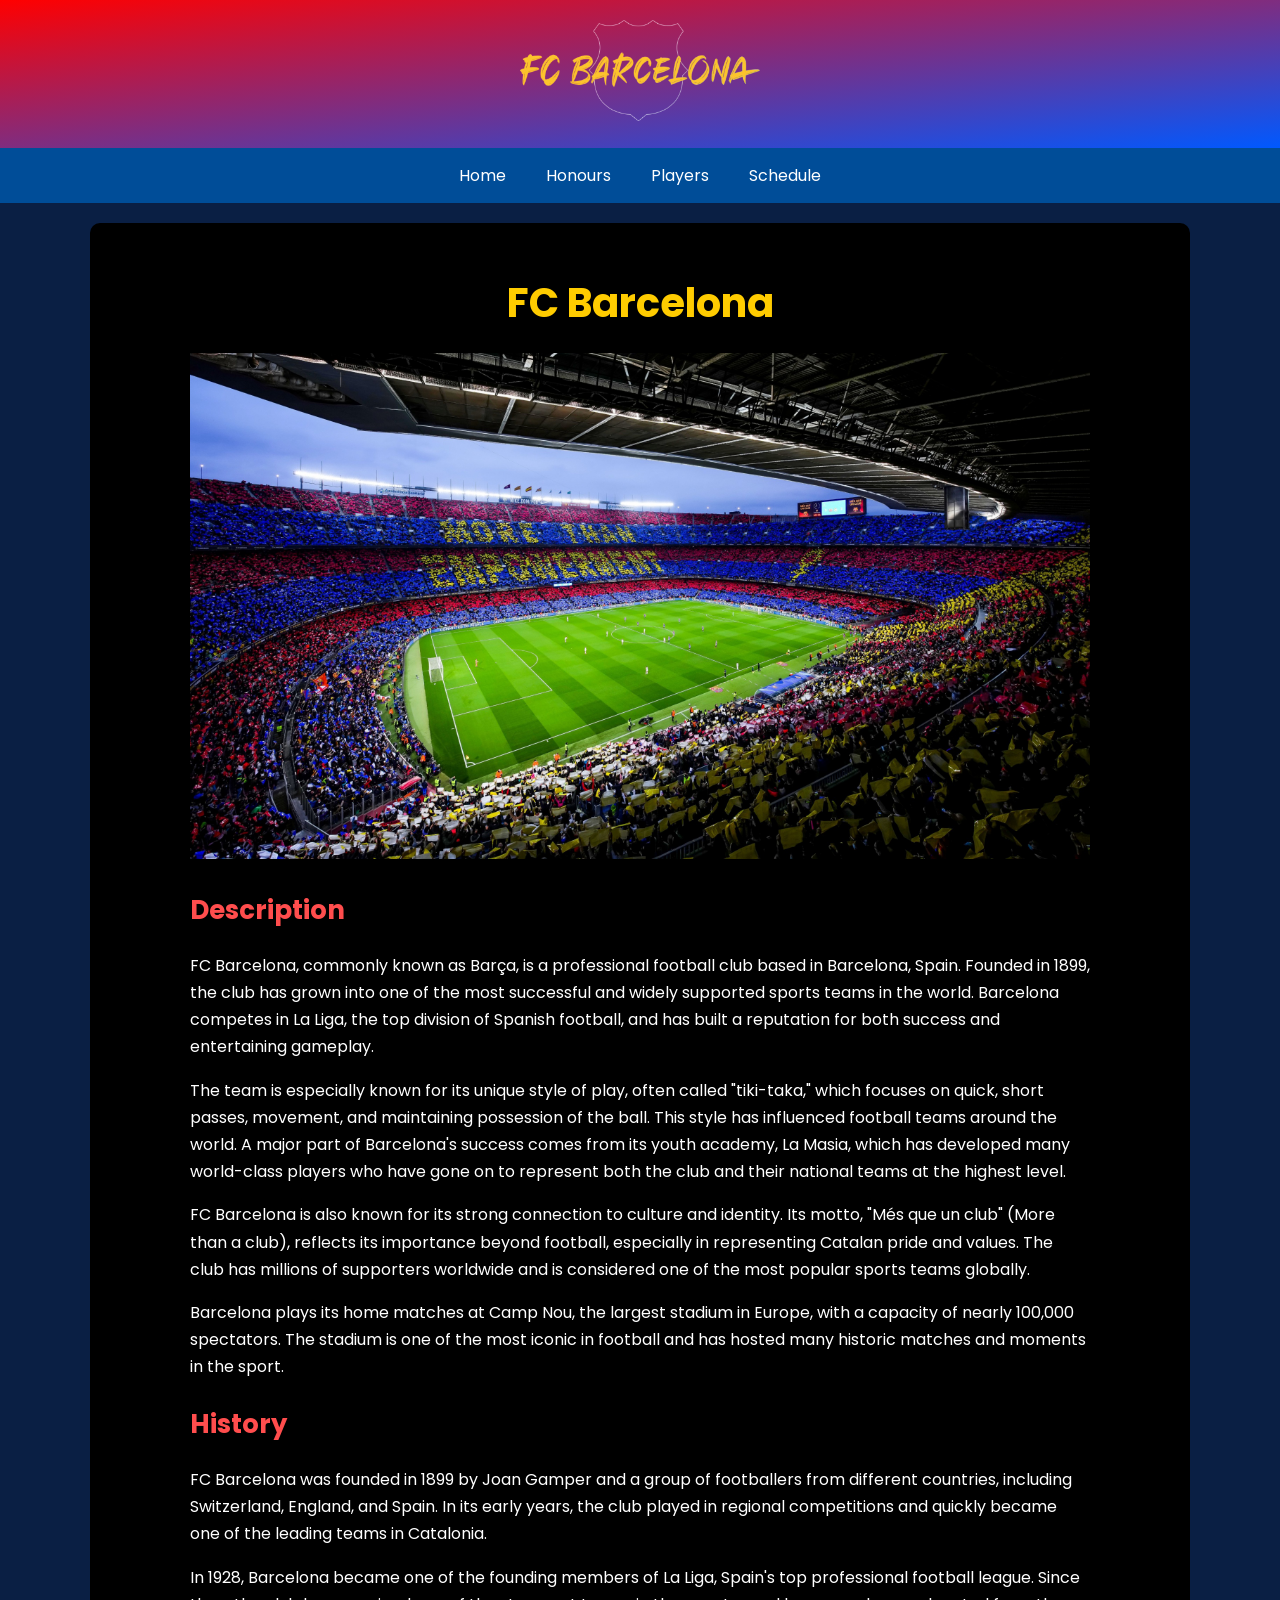
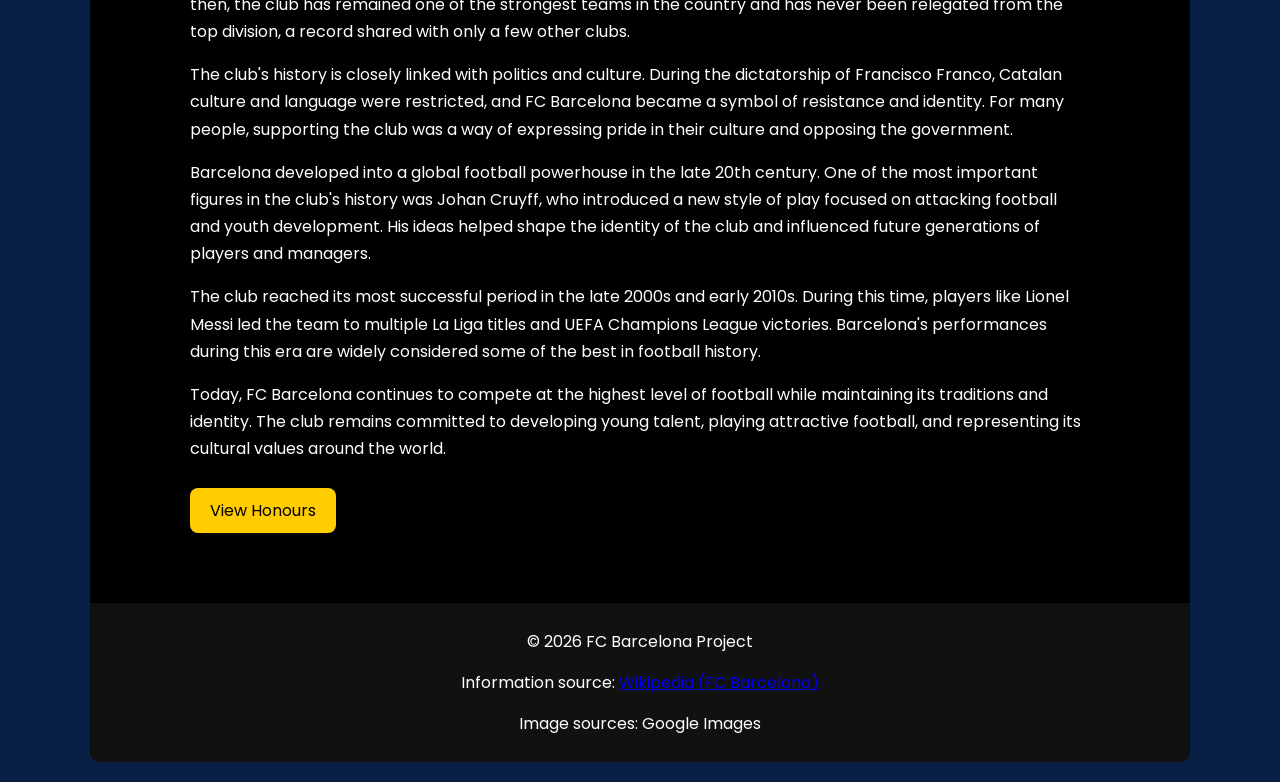
<file: index.html>
<!DOCTYPE html>
<html lang="en">

<head>
    <meta charset="UTF-8">
    <title>FC Barcelona</title>
    <link rel="stylesheet" href="style.css">

    <link href="https://fonts.googleapis.com/css2?family=Poppins&display=swap" rel="stylesheet">
    <meta name="viewport" content="width=device-width, initial-scale=1.0">
</head>

<body>


    <header>
        <img src="images/FCBarcelona00.png" alt="Barcelona" class="logo">
    </header>

    <div class="container">
        <input type="checkbox" id="menu" class="menu-toggler">
        <label for="menu" class="menu-toggler-label">☰ Menu</label>

        <ul class="stagger-menu">
            <li style="--i: 0"><a href="index.html">Home</a></li>
            <li style="--i: 1"><a href="honours.html">Honours</a></li>
            <li style="--i: 2"><a href="players.html">Players</a></li>
            <li style="--i: 3"><a href="schedule.html">Schedule</a></li>
        </ul>
    </div>

    <nav>
        <a href="index.html">Home</a>
        <a href="honours.html">Honours</a>
        <a href="players.html">Players</a>
        <a href="schedule.html">Schedule</a>
    </nav>

    <div class="wrapper">

        <section class="content-section">
            <h1>FC Barcelona</h1>

            <img src="images/campnou.jpg" alt="campnou" width="100%">
            <h2>Description</h2>
            <p>
                FC Barcelona, commonly known as Barça, is a professional football club based in Barcelona, Spain.
                Founded in 1899, the club has grown into one of the most successful and widely supported sports teams in
                the world.
                Barcelona competes in La Liga, the top division of Spanish football, and has built a reputation for both
                success and entertaining gameplay.
            </p>

            <p>
                The team is especially known for its unique style of play, often called "tiki-taka," which focuses on
                quick, short passes,
                movement, and maintaining possession of the ball. This style has influenced football teams around the
                world.
                A major part of Barcelona's success comes from its youth academy, La Masia, which has developed many
                world-class players
                who have gone on to represent both the club and their national teams at the highest level.
            </p>

            <p>
                FC Barcelona is also known for its strong connection to culture and identity. Its motto, "Més que un
                club"
                (More than a club), reflects its importance beyond football, especially in representing Catalan pride
                and values.
                The club has millions of supporters worldwide and is considered one of the most popular sports teams
                globally.
            </p>

            <p>
                Barcelona plays its home matches at Camp Nou, the largest stadium in Europe, with a capacity of nearly
                100,000 spectators.
                The stadium is one of the most iconic in football and has hosted many historic matches and moments in
                the sport.
            </p>

            <h2>History</h2>
            <p>
                FC Barcelona was founded in 1899 by Joan Gamper and a group of footballers from different countries,
                including Switzerland, England, and Spain.
                In its early years, the club played in regional competitions and quickly became one of the leading teams
                in Catalonia.
            </p>

            <p>
                In 1928, Barcelona became one of the founding members of La Liga, Spain's top professional football
                league.
                Since then, the club has remained one of the strongest teams in the country and has never been relegated
                from the top division,
                a record shared with only a few other clubs.
            </p>

            <p>
                The club's history is closely linked with politics and culture. During the dictatorship of Francisco
                Franco,
                Catalan culture and language were restricted, and FC Barcelona became a symbol of resistance and
                identity.
                For many people, supporting the club was a way of expressing pride in their culture and opposing the
                government.
            </p>

            <p>
                Barcelona developed into a global football powerhouse in the late 20th century. One of the most
                important figures in the club's history
                was Johan Cruyff, who introduced a new style of play focused on attacking football and youth
                development.
                His ideas helped shape the identity of the club and influenced future generations of players and
                managers.
            </p>

            <p>
                The club reached its most successful period in the late 2000s and early 2010s. During this time, players
                like Lionel Messi led the team
                to multiple La Liga titles and UEFA Champions League victories. Barcelona's performances during this era
                are widely considered
                some of the best in football history.
            </p>

            <p>
                Today, FC Barcelona continues to compete at the highest level of football while maintaining its
                traditions and identity.
                The club remains committed to developing young talent, playing attractive football, and representing its
                cultural values around the world.
            </p>

            <a href="honours.html" class="btn">View Honours</a>

        </section>

        <footer>
            <p>© 2026 FC Barcelona Project </p>
            <p>Information source: <a href="https://en.wikipedia.org/wiki/History_of_FC_Barcelona">Wikipedia (FC Barcelona)</a></p>
            <p>Image sources: Google Images</p>
        </footer>

    </div>
</body>

</html>
</file>
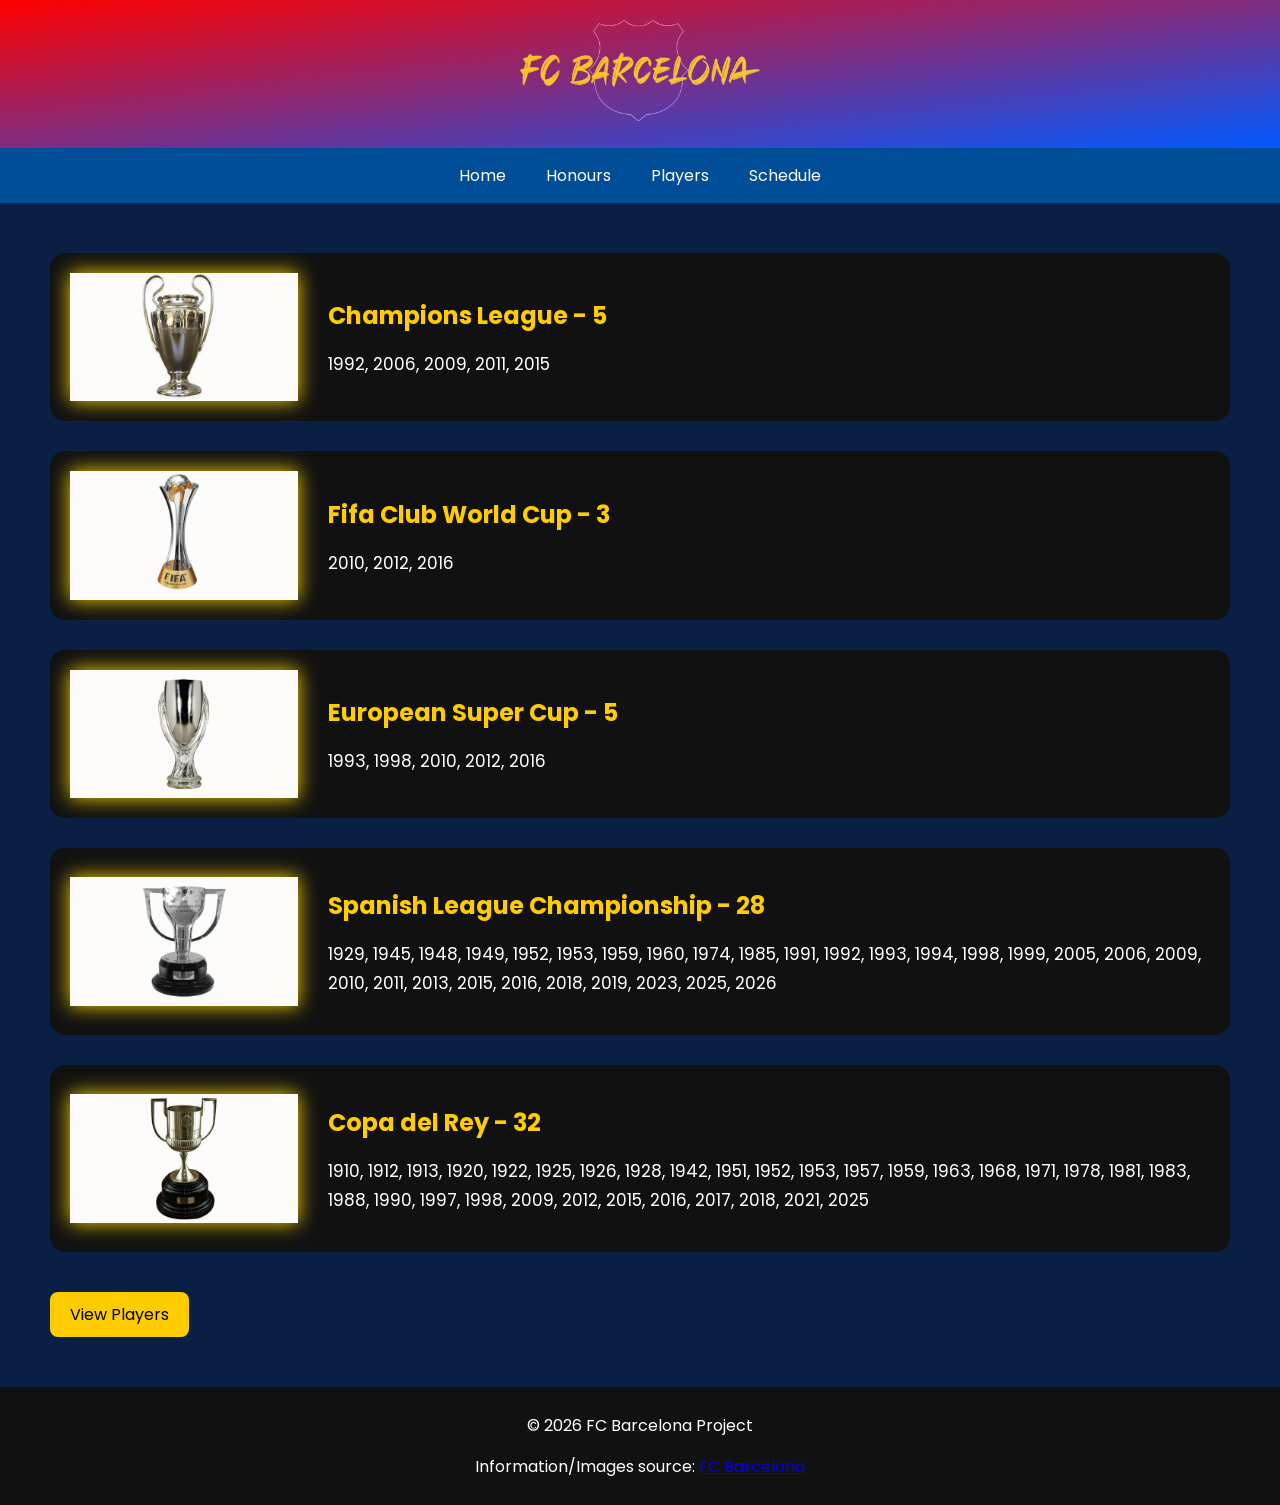
<file: honours.html>
<!DOCTYPE html>
<html lang="en">

<head>
    <meta charset="UTF-8">
    <title>FC Barcelona</title>
    <link rel="stylesheet" href="style.css">

    <link href="https://fonts.googleapis.com/css2?family=Poppins&display=swap" rel="stylesheet">
    <meta name="viewport" content="width=device-width, initial-scale=1.0">
</head>

<body>

    <header>
        <img src="images/FCBarcelona00.png" alt="Barcelona" class="logo">
    </header>

    <div class="container">
        <input type="checkbox" id="menu" class="menu-toggler">
        <label for="menu" class="menu-toggler-label">☰ Menu</label>

        <ul class="stagger-menu">
            <li style="--i: 0"><a href="index.html">Home</a></li>
            <li style="--i: 1"><a href="honours.html">Honours</a></li>
            <li style="--i: 2"><a href="players.html">Players</a></li>
            <li style="--i: 3"><a href="schedule.html">Schedule</a></li>
        </ul>
    </div>

    <nav>
        <a href="index.html">Home</a>
        <a href="honours.html">Honours</a>
        <a href="players.html">Players</a>
        <a href="schedule.html">Schedule</a>
    </nav>

    <main>
        <div class="trophy-section">

            <div class="trophy-card">
                <img src="images/Champions-League.webp" alt="Champions League Trophy">

                <div class="trophy-info">
                    <h2>Champions League - 5</h2>
                    <p>
                        1992, 2006, 2009, 2011, 2015
                    </p>
                </div>
            </div>

            <div class="trophy-card">
                <img src="images/Fifa-Club-World-Cup.webp" alt="Club World Cup">

                <div class="trophy-info">
                    <h2>Fifa Club World Cup - 3</h2>
                    <p>
                        2010, 2012, 2016
                    </p>
                </div>
            </div>

            <div class="trophy-card">
                <img src="images/European-Super-Cup.webp" alt="Super Cup">

                <div class="trophy-info">
                    <h2>European Super Cup - 5</h2>
                    <p>
                        1993, 1998, 2010, 2012, 2016
                    </p>
                </div>
            </div>

            <div class="trophy-card">
                <img src="images/la-liga.webp" alt="La Liga Trophy">

                <div class="trophy-info">
                    <h2>Spanish League Championship - 28</h2>
                    <p>
                        1929, 1945, 1948, 1949, 1952, 1953,
                        1959, 1960, 1974, 1985, 1991, 1992,
                        1993, 1994, 1998, 1999, 2005, 2006,
                        2009, 2010, 2011, 2013, 2015, 2016,
                        2018, 2019, 2023, 2025, 2026
                    </p>
                </div>
            </div>

            <div class="trophy-card">
                <img src="images/Spanish-Cup.webp" alt="Copa del Rey Trophy">

                <div class="trophy-info">
                    <h2>Copa del Rey - 32</h2>
                    <p>
                        1910, 1912, 1913, 1920, 1922, 1925,
                        1926, 1928, 1942, 1951, 1952, 1953,
                        1957, 1959, 1963, 1968, 1971, 1978,
                        1981, 1983, 1988, 1990, 1997, 1998,
                        2009, 2012, 2015, 2016, 2017, 2018,
                        2021, 2025
                    </p>
                </div>
            </div>

            <a href="players.html" class="btn">View Players</a>

        </div>
    </main>

    <footer>
        <p>© 2026 FC Barcelona Project</p>
        <p>Information/Images source: <a href="https://www.fcbarcelona.com/en/football/first-team/honours">FC Barcelona</a></p>
    </footer>

</body>

</html>
</file>
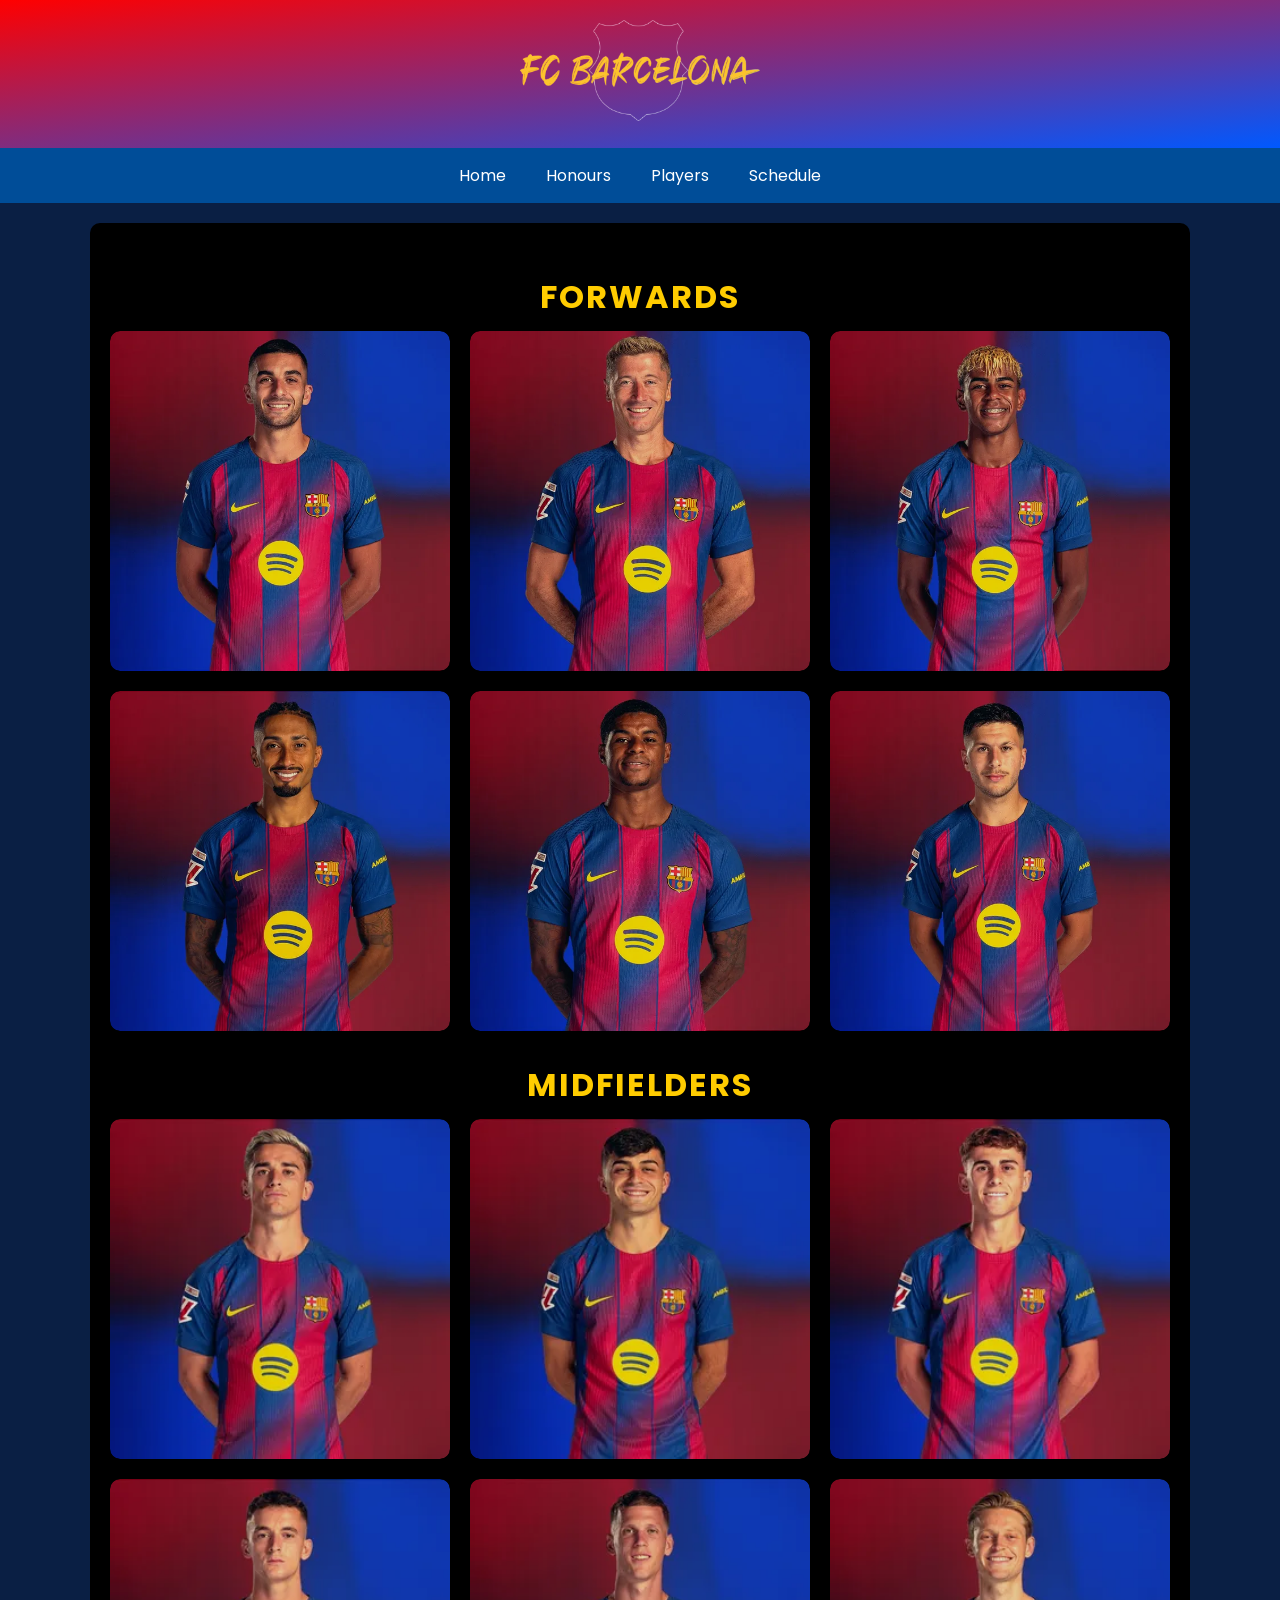
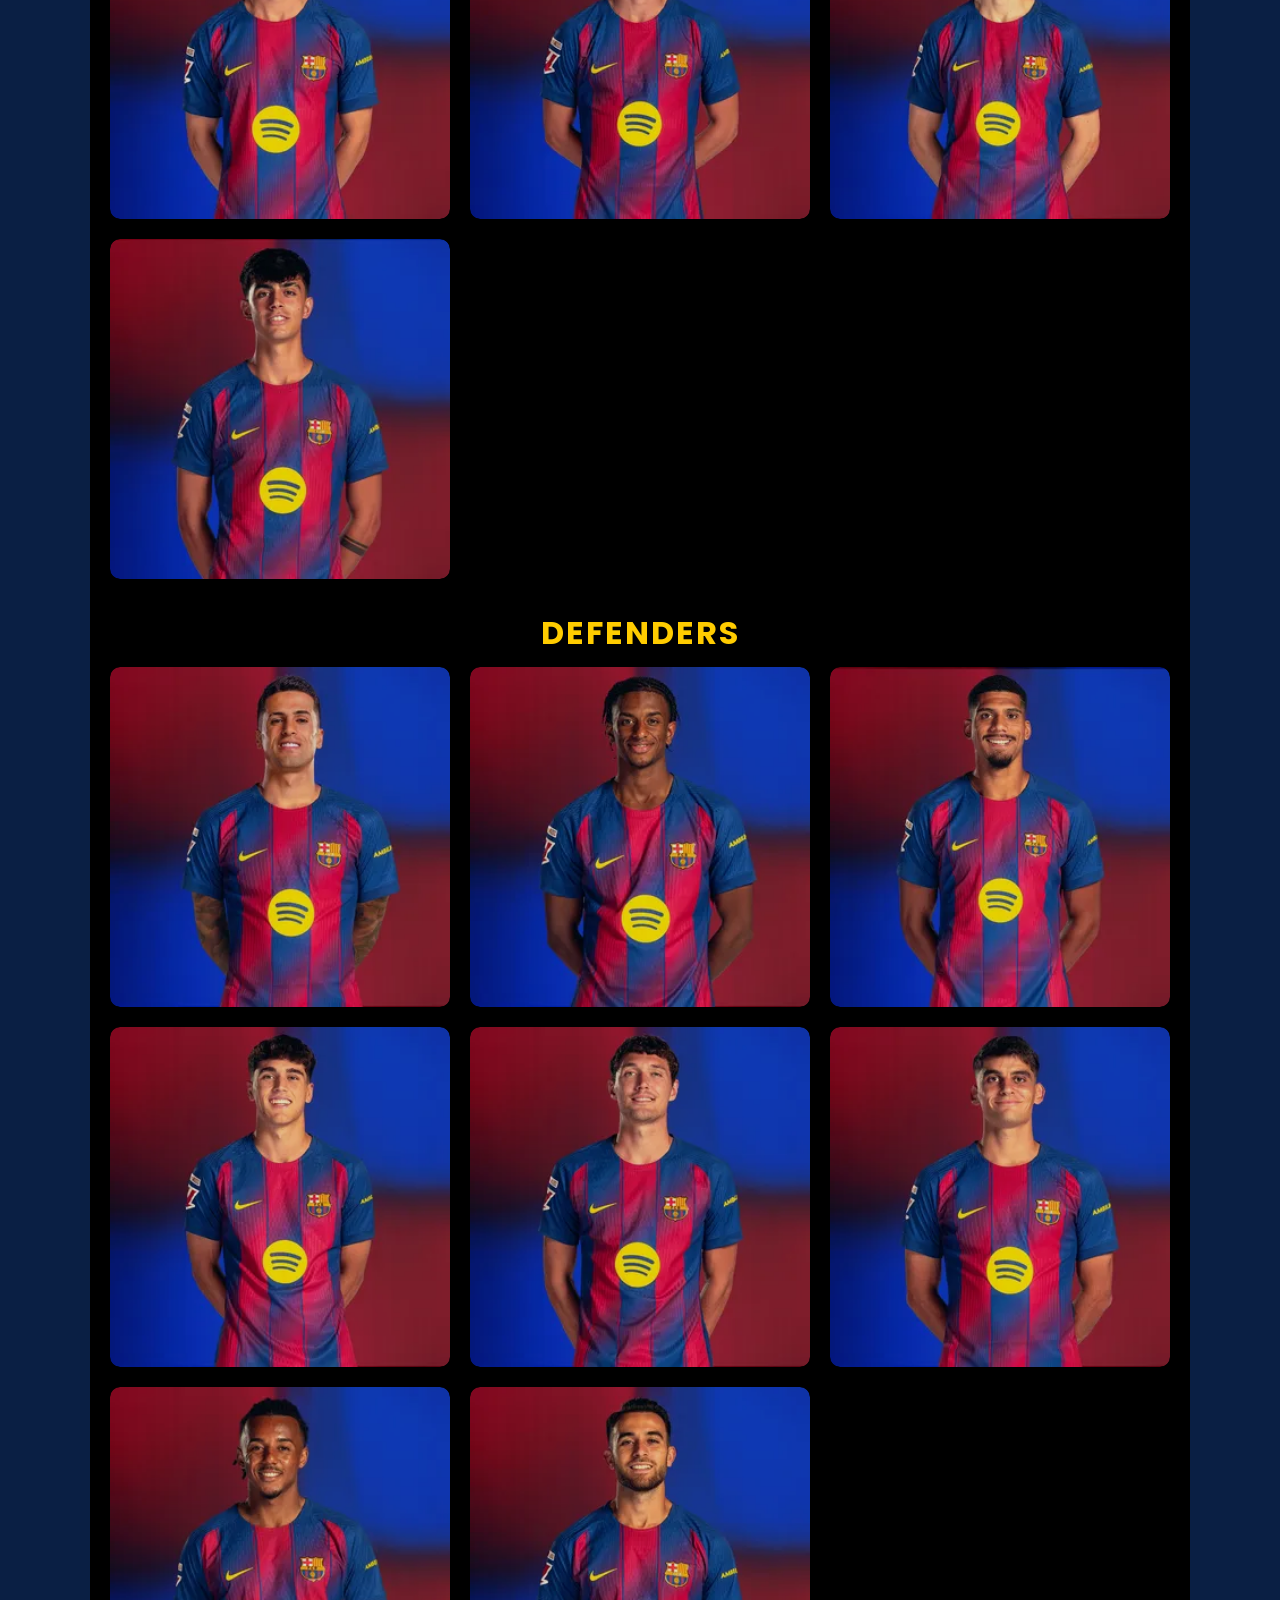
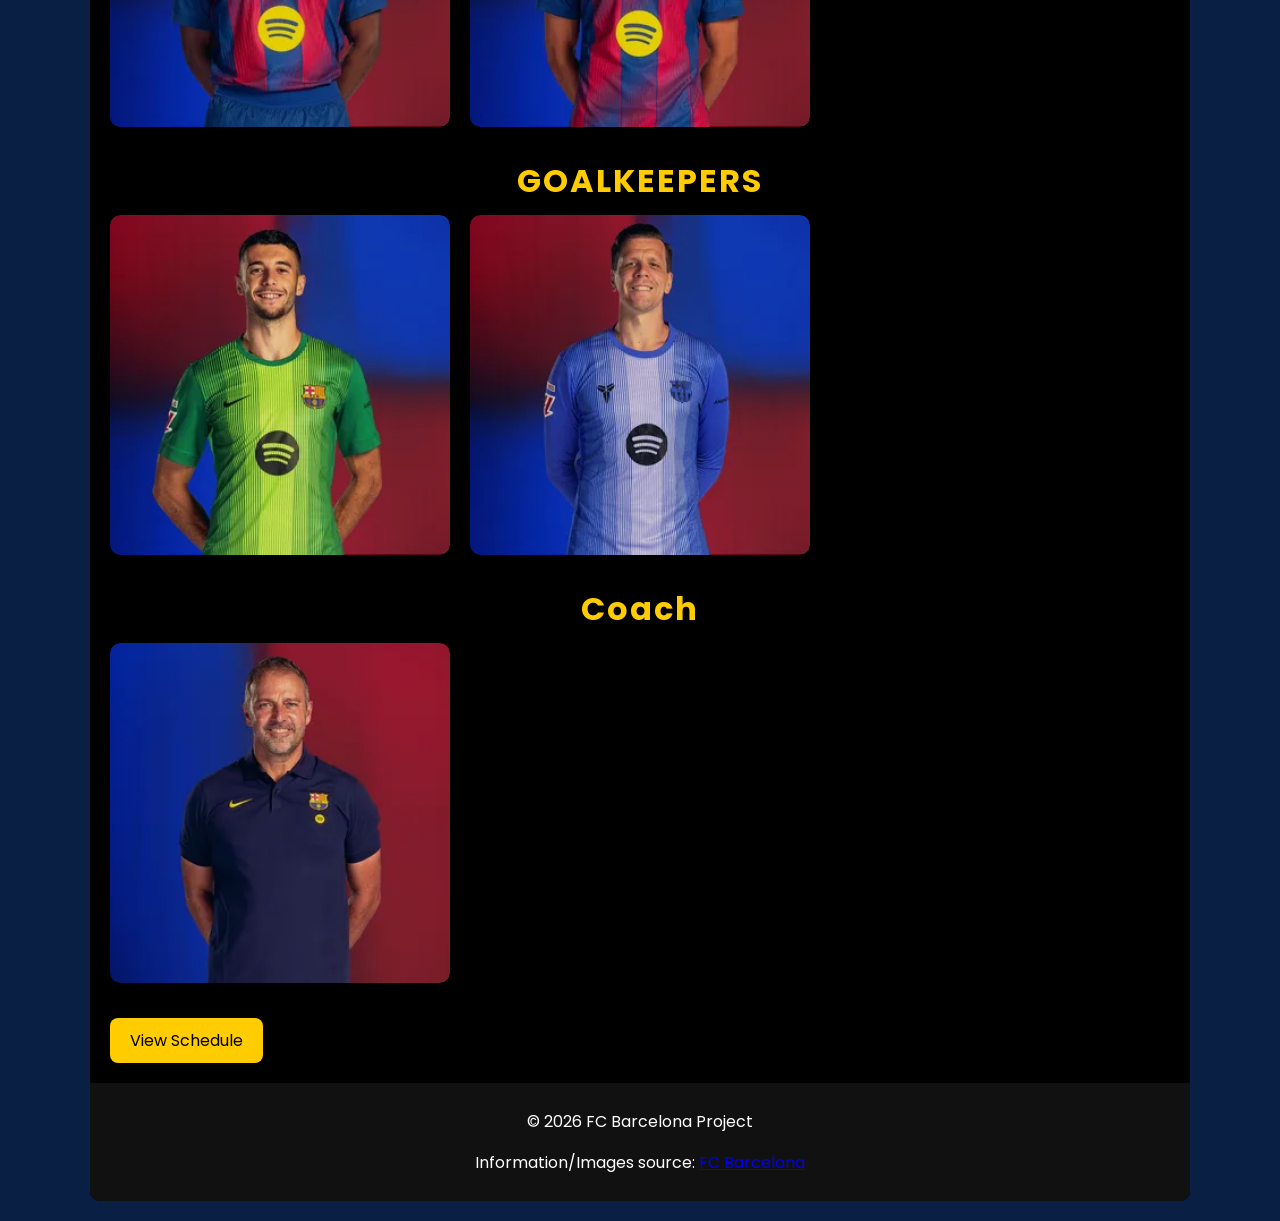
<file: players.html>
<!DOCTYPE html>
<html lang="en">

<head>
    <meta charset="UTF-8">
    <title>FC Barcelona</title>
    <link rel="stylesheet" href="style.css">

    <link href="https://fonts.googleapis.com/css2?family=Poppins&display=swap" rel="stylesheet">
    <meta name="viewport" content="width=device-width, initial-scale=1.0">
</head>

<body>

    <header>
        <img src="images/FCBarcelona00.png" alt="Barcelona" class="logo">
    </header>

    <div class="container">
        <input type="checkbox" id="menu" class="menu-toggler">
        <label for="menu" class="menu-toggler-label">☰ Menu</label>

        <ul class="stagger-menu">
            <li style="--i: 0"><a href="index.html">Home</a></li>
            <li style="--i: 1"><a href="honours.html">Honours</a></li>
            <li style="--i: 2"><a href="players.html">Players</a></li>
            <li style="--i: 3"><a href="schedule.html">Schedule</a></li>
        </ul>
    </div>

    <nav>
        <a href="index.html">Home</a>
        <a href="honours.html">Honours</a>
        <a href="players.html">Players</a>
        <a href="schedule.html">Schedule</a>
    </nav>

    <div class="wrapper">
        <main>
            <h1 class="section-title">FORWARDS</h1>

            <div class="players">

                <div class="card">
                    <img src="images/07-Ferran_Torres.webp" alt="Torres">
                    <div class="overlay">
                        <h3>Ferran Torres</h3>
                        <p>Appearances: 202</p>
                        <p>Goals: 63</p>
                        <p>Assists: 21</p>
                    </div>
                </div>

                <div class="card">
                    <img src="images/09-Lewandowski.webp" alt="Lewandowski">
                    <div class="overlay">
                        <h3>Robert Lewandowski</h3>
                        <p>Appearances: 187</p>
                        <p>Goals: 118</p>
                        <p>Assists: 21</p>
                    </div>
                </div>

                <div class="card">
                    <img src="images/10-Lamine.webp" alt="Yamal">
                    <div class="overlay">
                        <h3>Lamine Yamal</h3>
                        <p>Appearances: 150</p>
                        <p>Goals: 47</p>
                        <p>Assists: 45</p>
                    </div>
                </div>

                <div class="card">
                    <img src="images/11-Raphinha.webp" alt="Raphinha">
                    <div class="overlay">
                        <h3>Raphinha</h3>
                        <p>Appearances: 175</p>
                        <p>Goals: 73</p>
                        <p>Assists: 52</p>
                    </div>
                </div>

                <div class="card">
                    <img src="images/14-Rashford.webp" alt="Rashford">
                    <div class="overlay">
                        <h3>Marcus Rashford</h3>
                        <p>Appearances: 43</p>
                        <p>Goals: 12</p>
                        <p>Assists: 10</p>
                    </div>
                </div>


                <div class="card">
                    <img src="images/28-Bardghji.webp" alt="Yamal">
                    <div class="overlay">
                        <h3>Roony Bardghji</h3>
                        <p>Appearances: 23</p>
                        <p>Goals: 2</p>
                        <p>Assists: 4</p>
                    </div>
                </div>
            </div>

            <h1 class="section-title">MIDFIELDERS</h1>

            <div class="players">

                <div class="card">
                    <img src="images/06-Gavi.webp" alt="Gavi">
                    <div class="overlay">
                        <h3>Gavi</h3>
                        <p>Appearances: 161</p>
                        <p>Goals: 10</p>
                        <p>Assists: 14</p>
                    </div>
                </div>

                <div class="card">
                    <img src="images/08-Pedri.webp" alt="Pedri">
                    <div class="overlay">
                        <h3>Pedri</h3>
                        <p>Appearances: 240</p>
                        <p>Goals: 28</p>
                        <p>Assists: 31</p>
                    </div>
                </div>

                <div class="card">
                    <img src="images/16-Fermin.webp" alt="Fermin">
                    <div class="overlay">
                        <h3>Fermin Lopez</h3>
                        <p>Appearances: 131</p>
                        <p>Goals: 31</p>
                        <p>Assists: 25</p>
                    </div>
                </div>

                <div class="card">
                    <img src="images/17-Casado.webp" alt="Casado">
                    <div class="overlay">
                        <h3>Marc Casado</h3>
                        <p>Appearances: 71</p>
                        <p>Goals: 1</p>
                        <p>Assists: 7</p>
                    </div>
                </div>

                <div class="card">
                    <img src="images/20-Olmo.webp" alt="Olmo">
                    <div class="overlay">
                        <h3>Dani Olmo</h3>
                        <p>Appearances: 82</p>
                        <p>Goals: 20</p>
                        <p>Assists: 14</p>
                    </div>
                </div>

                <div class="card">
                    <img src="images/21-De_Jong.webp" alt="De jong">
                    <div class="overlay">
                        <h3>Frenkie De jong</h3>
                        <p>Appearances: 292</p>
                        <p>Goals: 20</p>
                        <p>Assists: 29</p>
                    </div>
                </div>

                <div class="card">
                    <img src="images/22-Bernal.webp" alt="Bernal">
                    <div class="overlay">
                        <h3>Marc Bernal</h3>
                        <p>Appearances: 31</p>
                        <p>Goals: 5</p>
                        <p>Assists: 1</p>
                    </div>
                </div>

            </div>

            <h1 class="section-title">DEFENDERS</h1>

            <div class="players">

                <div class="card">
                    <img src="images/00-Cancelo.webp" alt="Cancelo">
                    <div class="overlay">
                        <h3>Joao Cancelo</h3>
                        <p>Appearances: 59</p>
                        <p>Goals: 5</p>
                        <p>Assists: 8</p>
                    </div>
                </div>

                <div class="card">
                    <img src="images/03-Balde.webp" alt="Balde">
                    <div class="overlay">
                        <h3>Alejandro Balde</h3>
                        <p>Appearances: 163</p>
                        <p>Goals: 3</p>
                        <p>Assists: 18</p>
                    </div>
                </div>

                <div class="card">
                    <img src="images/04-Araujo.webp" alt="Araujo">
                    <div class="overlay">
                        <h3>Ronald Araujo</h3>
                        <p>Appearances: 209</p>
                        <p>Goals: 14</p>
                        <p>Assists: 7</p>
                    </div>
                </div>

                <div class="card">
                    <img src="images/02-Cubarsi.webp" alt="Cubarsi">
                    <div class="overlay">
                        <h3>Pau Cubarsi</h3>
                        <p>Appearances: 124</p>
                        <p>Goals: 2</p>
                        <p>Assists: 5</p>
                    </div>
                </div>

                <div class="card">
                    <img src="images/15-Christensen.webp" alt="Christensen">
                    <div class="overlay">
                        <h3>Andreas Christensen</h3>
                        <p>Appearances: 97</p>
                        <p>Goals: 5</p>
                        <p>Assists: 3</p>
                    </div>
                </div>

                <div class="card">
                    <img src="images/18-Martin.webp" alt="Martin">
                    <div class="overlay">
                        <h3>Gerard Martin</h3>
                        <p>Appearances: 88</p>
                        <p>Goals: 1</p>
                        <p>Assists: 7</p>
                    </div>
                </div>

                <div class="card">
                    <img src="images/23-Kounde.webp" alt="Kounde">
                    <div class="overlay">
                        <h3>Jules Kounde</h3>
                        <p>Appearances: 185</p>
                        <p>Goals: 10</p>
                        <p>Assists: 22</p>
                    </div>
                </div>

                <div class="card">
                    <img src="images/24-Eric_Garcia.webp" alt="Garcia">
                    <div class="overlay">
                        <h3>Eric Garcia</h3>
                        <p>Appearances: 160</p>
                        <p>Goals: 7</p>
                        <p>Assists: 7</p>
                    </div>
                </div>

            </div>

            <h1 class="section-title">GOALKEEPERS</h1>

            <div class="players">

                <div class="card">
                    <img src="images/01-Joan_Garcia.webp" alt="Garcia">
                    <div class="overlay">
                        <h3>Joan Garcia</h3>
                        <p>Appearances: 42</p>
                        <p>Clean Sheets: 17</p>
                        <p>Saves: 109</p>
                    </div>
                </div>

                <div class="card">
                    <img src="images/25-Szczesny.webp" alt="Szczesny">
                    <div class="overlay">
                        <h3>Wojciech Szczęsny</h3>
                        <p>Appearances: 40</p>
                        <p>Clean Sheets: 13</p>
                        <p>Saves: 89</p>
                    </div>
                </div>
            </div>

                <h1 class="section-title">Coach</h1>

            <div class="players">

                <div class="card">
                    <img src="images/00-Hansi_Flick.webp" alt="Flick">
                    <div class="overlay">
                        <h3>Hansi Flick</h3>
                        <p>Appearances: 67</p>
                        <p>Wins: 50</p>
                        <p>Draw: 8</p>
                        <p>Lose: 9</p>
                    </div>
                </div>

            </div>
            <br>

            <a href="schedule.html" class="btn">View Schedule</a>

        </main>

        <footer>
            <p>© 2026 FC Barcelona Project</p>
            <p>Information/Images source: <a href="https://www.fcbarcelona.com/en/football/first-team/players">FC Barcelona</a></p>
        </footer>

    </div>
</body>

</html>
</file>
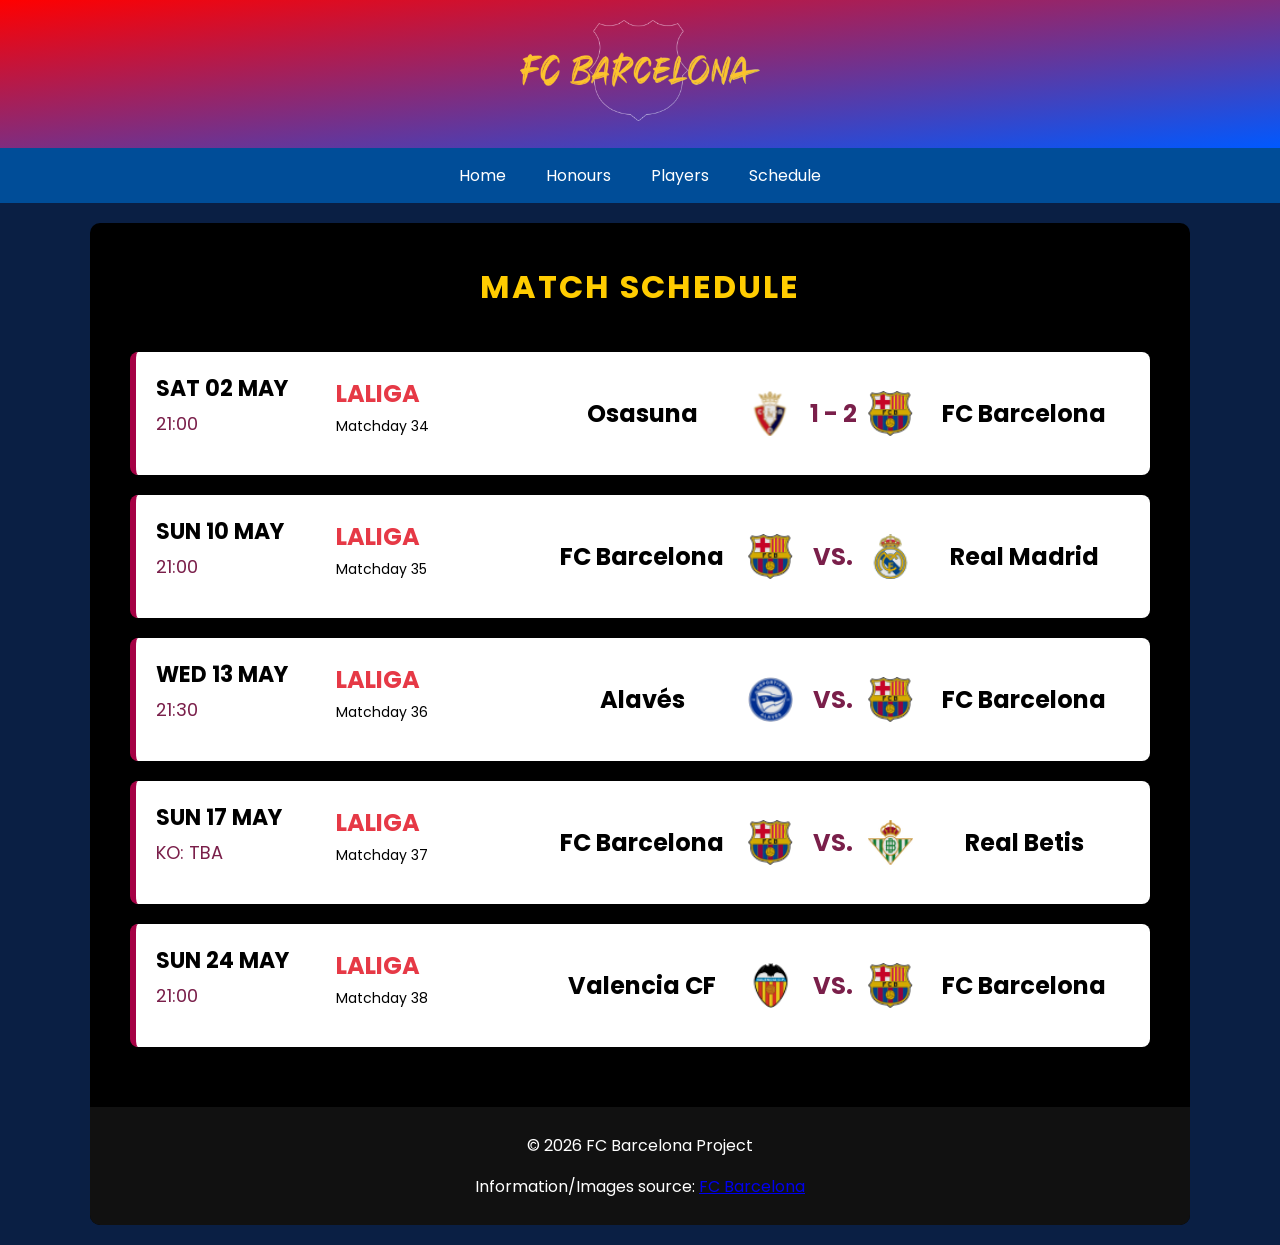
<file: schedule.html>
<!DOCTYPE html>
<html lang="en">

<head>
    <meta charset="UTF-8">
    <title>FC Barcelona</title>
    <link rel="stylesheet" href="style.css">

    <link href="https://fonts.googleapis.com/css2?family=Poppins&display=swap" rel="stylesheet">
    <meta name="viewport" content="width=device-width, initial-scale=1.0">
</head>

<body>


    <header>
        <img src="images/FCBarcelona00.png" alt="Barcelona" class="logo">
    </header>

    <div class="container">
        <input type="checkbox" id="menu" class="menu-toggler">
        <label for="menu" class="menu-toggler-label">☰ Menu</label>

        <ul class="stagger-menu">
            <li style="--i: 0"><a href="index.html">Home</a></li>
            <li style="--i: 1"><a href="honours.html">Honours</a></li>
            <li style="--i: 2"><a href="players.html">Players</a></li>
            <li style="--i: 3"><a href="schedule.html">Schedule</a></li>
        </ul>
    </div>

    <nav>
        <a href="index.html">Home</a>
        <a href="honours.html">Honours</a>
        <a href="players.html">Players</a>
        <a href="schedule.html">Schedule</a>
    </nav>

    <div class="wrapper">

        <main>

            <h1 class="schedule-title">MATCH SCHEDULE</h1>

            <div class="schedule-container">

                <div class="match-card">
                    <div class="match-date">
                        <h3>SAT 02 MAY</h3>
                        <p>21:00</p>
                    </div>

                    <div class="competition">
                        <h2>LALIGA</h2>
                        <p>Matchday 34</p>
                    </div>

                    <div class="match-teams">
                        <span>Osasuna</span>

                        <img src="images/OSA.png" alt="Osasuna">

                        <span class="vs">1 - 2</span>

                        <img src="images/BCN.png" alt="Barcelona">

                        <span>FC Barcelona</span>
                    </div>
                </div>

                <div class="match-card">
                    <div class="match-date">
                        <h3>SUN 10 MAY</h3>
                        <p>21:00</p>
                    </div>

                    <div class="competition">
                        <h2>LALIGA</h2>
                        <p>Matchday 35</p>
                    </div>

                    <div class="match-teams">
                        <span>FC Barcelona</span>

                        <img src="images/BCN.png" alt="Barcelona">

                        <span class="vs">VS.</span>

                        <img src="images/RMD.png" alt="Madrid">

                        <span>Real Madrid</span>
                    </div>
                </div>

                <div class="match-card">
                    <div class="match-date">
                        <h3>WED 13 MAY</h3>
                        <p>21:30</p>
                    </div>

                    <div class="competition">
                        <h2>LALIGA</h2>
                        <p>Matchday 36</p>
                    </div>

                    <div class="match-teams">
                        <span>Alavés</span>

                        <img src="images/CDA.png" alt="Alaves">

                        <span class="vs">VS.</span>

                        <img src="images/BCN.png" alt="Barcelona">

                        <span>FC Barcelona</span>
                    </div>
                </div>

                <div class="match-card">
                    <div class="match-date">
                        <h3>SUN 17 MAY</h3>
                        <p>KO: TBA</p>
                    </div>

                    <div class="competition">
                        <h2>LALIGA</h2>
                        <p>Matchday 37</p>
                    </div>

                    <div class="match-teams">
                        <span>FC Barcelona</span>

                        <img src="images/BCN.png" alt="Barcelona">

                        <span class="vs">VS.</span>

                        <img src="images/BET.png" alt="Real Betis">

                        <span>Real Betis</span>
                    </div>
                </div>

                <div class="match-card">
                    <div class="match-date">
                        <h3>SUN 24 MAY</h3>
                        <p>21:00</p>
                    </div>

                    <div class="competition">
                        <h2>LALIGA</h2>
                        <p>Matchday 38</p>
                    </div>

                    <div class="match-teams">
                        <span>Valencia CF</span>

                        <img src="images/VAL.png" alt="Valencia">

                        <span class="vs">VS.</span>

                        <img src="images/BCN.png" alt="Barcelona">

                        <span>FC Barcelona</span>
                    </div>
                </div>

            </div>

        </main>

        <footer>
            <p>© 2026 FC Barcelona Project</p>
            <p>Information/Images source: <a href="https://www.fcbarcelona.com/en/football/first-team/schedule">FC
                    Barcelona</a></p>
        </footer>

    </div>
</body>

</html>
</file>
<file: style.css>
/* Apply font and main page styling */
body {
    font-family: 'Poppins', sans-serif;
    margin: 0;
    background-color: #0a1f44;
    color: white;
    cursor: url("images/cursor01.png"), auto; /* Custom cursor for entire website */
}

/* Barcelona logo size */
.logo {
    width: 240px;
}

/* Header styling with Barcelona themed gradient */
header {
    background-image: linear-gradient(to bottom right, red, rgb(0, 89, 255));
    padding: 20px;
    text-align: center;
}

/* Fade in animation for logo */
header img {
    animation: fadeIn 2s ease-in;
}

/* Animation effect */
@keyframes fadeIn {
    from {
        opacity: 0;
    }

    to {
        opacity: 1;
    }
}

/* Desktop navigation bar */
nav {
    display: flex;
    justify-content: center;
    background-color: #004d98;
}

/* Navigation links */
nav a {
    padding: 15px 20px;
    text-decoration: none;
    color: white;
}

/* Hover effect for navigation links */
nav a:hover {
    background-color: #ffcc00;
    color: black;
}

/* Mobile menu container */
.container {
    display: none;

    position: fixed;
    top: 20px;
    right: 20px;

    z-index: 1000;
}

/* Hide checkbox used for menu toggle */
.menu-toggler {
    display: none;
}

/* Mobile menu button */
.menu-toggler-label {
    display: inline-block;
    background: #ffcc00;
    color: black;
    padding: 10px 15px;
    font-weight: bold;
    border-radius: 6px;
    cursor: pointer;
}

/* Mobile dropdown menu */
.stagger-menu {
    list-style: none;
    padding: 10px;
    margin-top: 10px;
    background: #111;
    border-radius: 8px;

    position: absolute;
    right: 0;
    top: 50px;
    width: 180px;

    box-shadow: 0 5px 15px rgba(0, 0, 0, 0.4);
    display: none;
}

/* Individual mobile menu items */
.stagger-menu li {
    margin: 10px 0;
    opacity: 0;
    transform: translateX(30px);

    transition: 0.3s;
}

/* Mobile menu links */
.stagger-menu li a {
    display: block;
    padding: 8px 10px;
    border-radius: 5px;
}

/* Hover effect for mobile menu links */
.stagger-menu li a:hover {
    background-color: #ffcc00;
    color: black;
}

/* Mobile menu text styling */
.stagger-menu a {
    color: white;
    text-decoration: none;
}

/* Show animated menu items when menu is opened */
.menu-toggler:checked~.stagger-menu li {
    opacity: 1;
    transform: translateX(0);
    transition-delay: calc(0.06s * var(--i));
}

/* Show mobile menu when checkbox is checked */
.menu-toggler:checked~.stagger-menu {
    display: block;
}

/* Main page content spacing */
main {
    padding: 20px;
}

/* Slightly darken images */
main img {
    filter: brightness(90%);
}

/* Main content box styling */
.content-section {
    max-width: 900px;
    margin: 40px auto;
    padding: 10px 30px 30px 30px;
    border-radius: 15px;
    backdrop-filter: blur(8px);
}

/* Main page title */
.content-section h1 {
    text-align: center;
    font-size: 40px;
    margin-top: 0;
    margin-bottom: 20px;
    color: #ffcc00;
}

/* Section headings */
.content-section h2 {
    margin-top: 25px;
    font-size: 26px;
    color: #ff4d4d;
}

/* Paragraph text styling */
.content-section p {
    line-height: 1.7;
    font-size: 16px;
    margin-bottom: 15px;
}

/* Hover effect for headings */
.content-section h2:hover {
    color: #0089ce;
    transition: 0.3s;
}

/* Reusable button styling */
.btn {
    display: inline-block;
    background-color: #ffcc00;
    color: black;
    padding: 10px 20px;
    text-decoration: none;
    border-radius: 8px;
    margin-top: 10px;
}

/* Hover effect for buttons */
.btn:hover {
    background-color: white;
}

/* Main website wrapper */
.wrapper {
    max-width: 1100px;
    margin: 20px auto;
    background-color: #000000;
    border-radius: 10px;
    overflow: hidden;
}

/* Section titles */
.section-title {
    text-align: center;
    margin: 30px 0 10px;
    letter-spacing: 2px;
    color: #ffcc00;
}

/* Player gallery grid layout */
.players {
    display: grid;
    grid-template-columns: repeat(3, 1fr);
    gap: 20px;
}

/* Player card styling */
.card {
    position: relative;
    width: 100%;
    overflow: hidden;
    border-radius: 10px;
}

/* Player images */
.card img {
    width: 100%;
    display: block;
    border-radius: 10px;
}

/* Overlay information hidden by default */
.overlay {
    position: absolute;
    bottom: 0;
    left: 0;
    right: 0;

    background: linear-gradient(to top, rgba(0, 0, 0, 0.8), transparent);
    color: white;

    padding: 20px;
    opacity: 0;
    transition: 0.4s;
}

/* Show overlay when hovering over player cards */
.card:hover .overlay {
    opacity: 1;
}

/* Zoom effect when hovering over cards */
.card:hover {
    transform: scale(1.05);
}

/* Footer styling */
footer {
    text-align: center;
    padding: 10px;
    background-color: #111;
}

/* HONOURS PAGE */

/* Trophy section spacing */
.trophy-section {
    padding: 30px;
}

/* Trophy card layout */
.trophy-card {
    display: flex;
    align-items: center;

    gap: 30px;

    background-color: #111;

    margin-bottom: 30px;
    padding: 20px;

    border-radius: 15px;
}

/* Trophy image styling */
.trophy-card img {
    width: 20%;
    height: auto;

    filter: drop-shadow(0 0 10px gold);
}

/* Trophy heading color */
.trophy-info h2 {
    color: #ffcc00;
    margin-bottom: 10px;
}

/* Trophy paragraph styling */
.trophy-info p {
    line-height: 1.7;
    font-size: 17px;
}

/* SCHEDULE PAGE */

/* Schedule page title */
.schedule-title {
    text-align: center;
    color: #ffcc00;
    margin-top: 20px;
    letter-spacing: 2px;
}

/* Schedule container spacing */
.schedule-container {
    padding: 20px;
}

/* Match card layout */
.match-card {
    display: grid;
    grid-template-columns: 180px 200px 1fr;
    align-items: center;

    background-color: white;
    color: black;

    padding: 20px;
    margin-bottom: 20px;

    border-left: 6px solid #a50044;
    border-radius: 8px;
}

/* Match date heading */
.match-date h3 {
    margin: 0;
    font-size: 22px;
}

/* Match time styling */
.match-date p {
    margin-top: 5px;
    color: #7a1f4a;
    font-size: 18px;
}

/* Competition heading */
.competition h2 {
    color: #e63946;
    margin: 0;
}

/* Competition details */
.competition p {
    margin-top: 5px;
    font-size: 14px;
}

/* Team layout inside match cards */
.match-teams {
    display: grid;
    grid-template-columns: 1fr 50px 70px 50px 1fr;
    align-items: center;

    font-weight: bold;
    font-size: 24px;

    text-align: center;
}

/* Team logos */
.match-teams img {
    width: 45px;
    height: 45px;
}

/* VS text styling */
.vs {
    color: #7a1f4a;
}

/* MOBILE MEDIA QUERY */
@media (max-width: 768px) {

    /* Show mobile menu */
    .container {
        display: block;
    }

    /* Hide desktop navigation */
    nav {
        display: none;
    }

    /* Change player gallery to 2 columns */
    .players {
        display: grid;
        grid-template-columns: repeat(2, 1fr);
    }

    /* Reduce wrapper margin */
    .wrapper {
        margin: 10px;
    }

    /* Smaller headings for mobile */
    h1 {
        font-size: 28px;
    }

    h2 {
        font-size: 22px;
    }

    /* Resize logo image */
    header img {
        width: 30%;
    }

    /* Stack trophy cards vertically */
    .trophy-card {
        flex-direction: column;
        text-align: center;
    }

    /* Resize trophy images */
    .trophy-card img {
        width: 30%;
    }

    /* Stack schedule cards vertically */
    .match-card {
        grid-template-columns: 1fr;
        text-align: center;
        gap: 20px;
    }

    /* Remove fixed widths */
    .match-date,
    .competition {
        width: auto;
    }

    /* Stack teams vertically */
    .match-teams {
        grid-template-columns: 1fr;
        gap: 10px;
        font-size: 24px;
    }

    /* Center team logos */
    .match-teams img {
        width: 45px;
        height: 45px;
        margin: auto;
    }

    /* Smaller VS text */
    .vs {
        font-size: 16px;
    }
}
</file>
